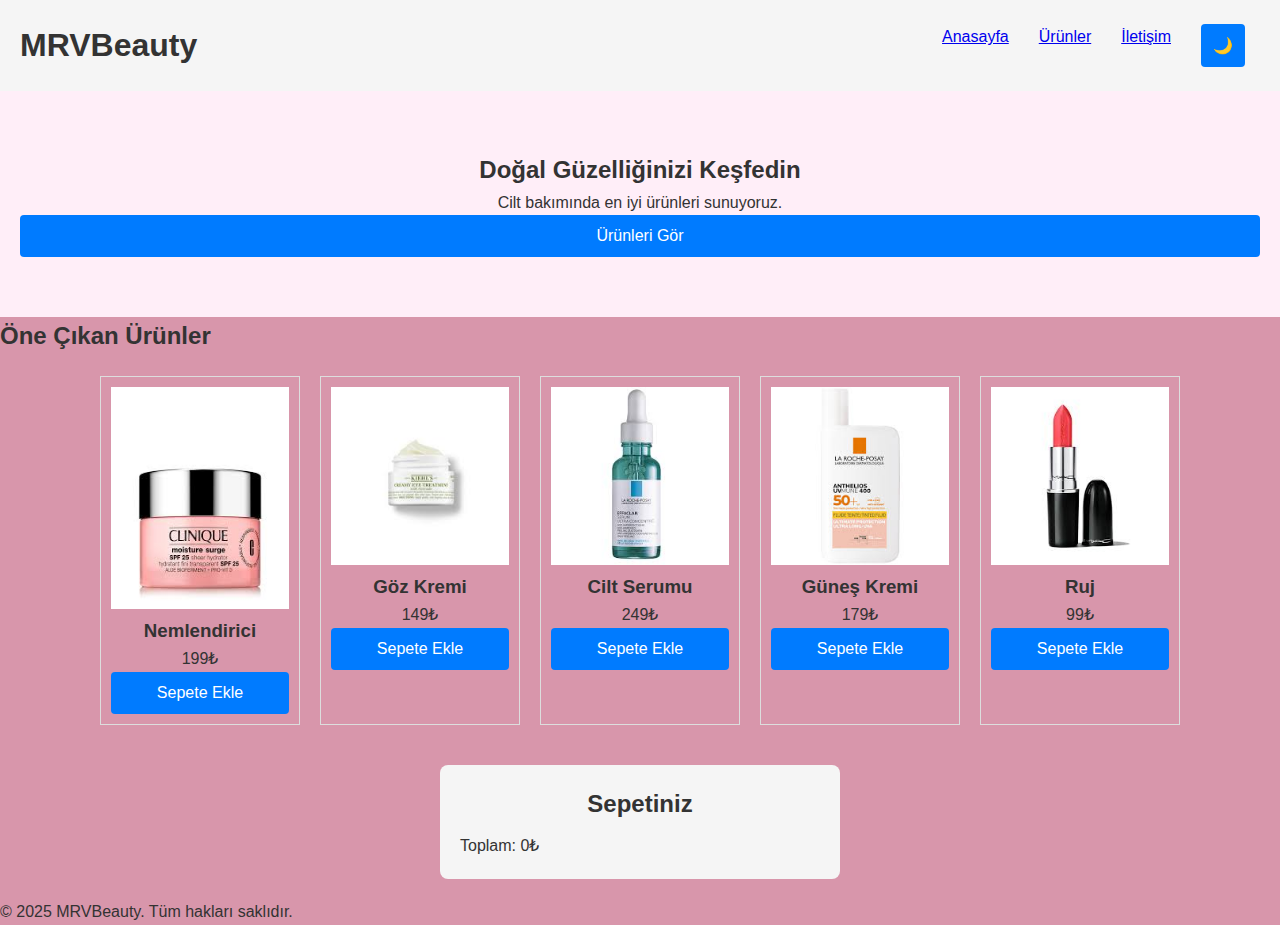
<file: index.html>
<!DOCTYPE html>
<html lang="tr">
<head>
  <meta charset="UTF-8">
  <meta name="viewport" content="width=device-width, initial-scale=1">
  <title>MRVBeauty - Anasayfa</title>
  <link rel="stylesheet" href="style.css">
</head>
<body>

  <header>
    <h1>MRVBeauty</h1>
    <nav>
      <ul>
        <li><a href="index.html">Anasayfa</a></li>
        <li><a href="products.html">Ürünler</a></li>
        <li><a href="contact.html">İletişim</a></li>
        <li><button id="darkModeToggle">🌙</button></li>
      </ul>
    </nav>
  </header>

  <section class="hero">
    <h2>Doğal Güzelliğinizi Keşfedin</h2>
    <p>Cilt bakımında en iyi ürünleri sunuyoruz.</p>
    <button onclick="scrollToProducts()">Ürünleri Gör</button>
  </section>

 

  <section class="featured" id="products">
    <h2>Öne Çıkan Ürünler</h2>
    <div class="product-grid" id="productGrid"></div>
  </section>
  <section class="cart">
    <h2>Sepetiniz</h2>
    <ul id="cartItems"></ul>
    <p id="cartTotal">Toplam: 0₺</p>
  </section>
 
    
  <footer>
    <p>&copy; 2025 MRVBeauty. Tüm hakları saklıdır.</p>
  </footer>

  <script src="script.js"></script>
</body>
</html>
</file>
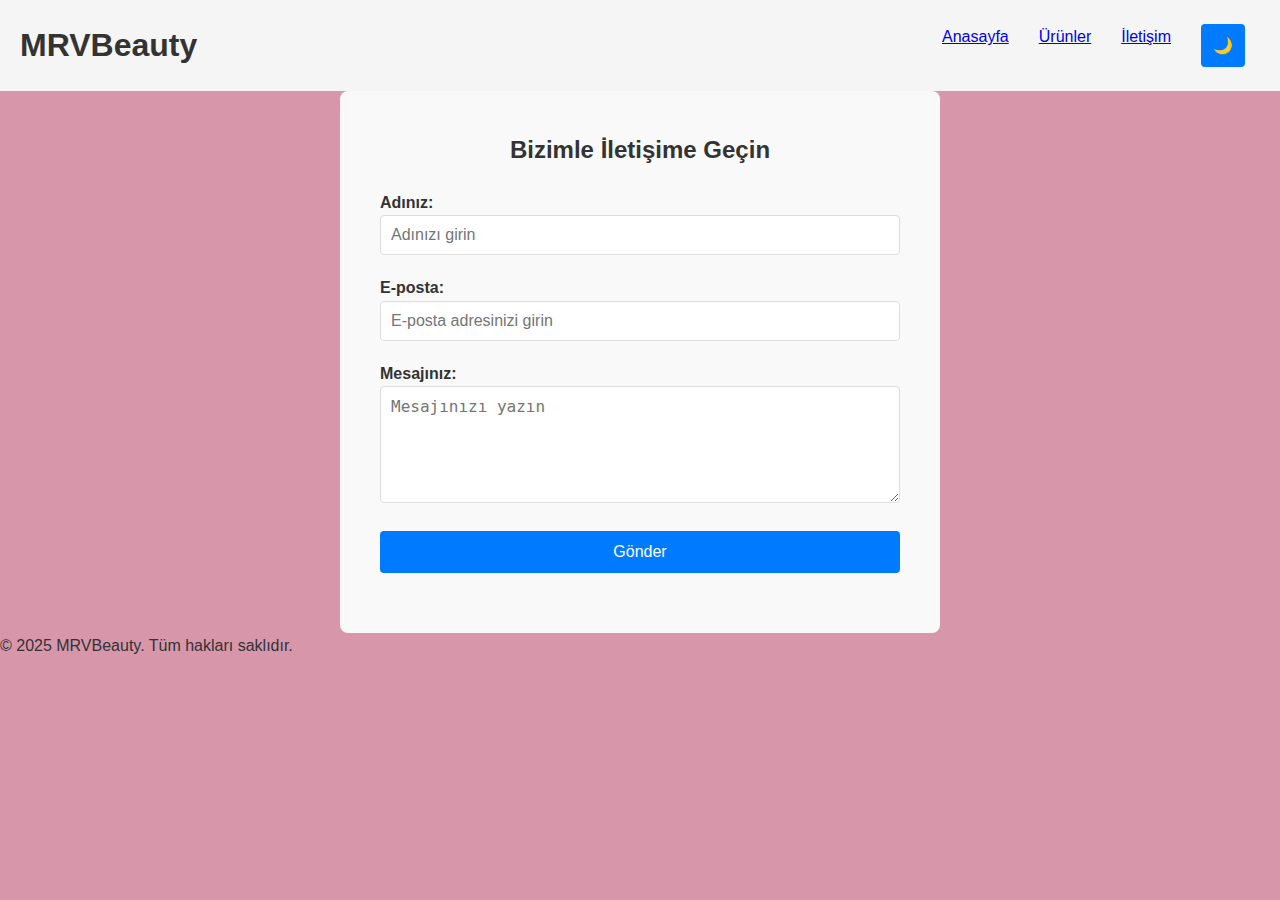
<file: contact.html>
<!DOCTYPE html>
<html lang="tr">
<head>
  <meta charset="UTF-8">
  <meta name="viewport" content="width=device-width, initial-scale=1">
  <title>İletişim - MRVBeauty</title>
  <link rel="stylesheet" href="style.css">
</head>
<body>

  <header>
    <h1>MRVBeauty</h1>
    <nav>
      <ul>
        <li><a href="index.html">Anasayfa</a></li>
        <li><a href="products.html">Ürünler</a></li>
        <li><a href="contact.html">İletişim</a></li>
        <li><button id="darkModeToggle">🌙</button></li>
      </ul>
    </nav>
  </header>

  <section class="contact-form">
    <h2>Bizimle İletişime Geçin</h2>
    <form id="contactForm" onsubmit="return validateForm()">
      <div class="form-group">
        <label for="name">Adınız:</label>
        <input type="text" id="name" name="name" placeholder="Adınızı girin" required>
      </div>
      <div class="form-group">
        <label for="email">E-posta:</label>
        <input type="email" id="email" name="email" placeholder="E-posta adresinizi girin" required>
      </div>
      <div class="form-group">
        <label for="message">Mesajınız:</label>
        <textarea id="message" name="message" rows="5" placeholder="Mesajınızı yazın" required></textarea>
      </div>
      <button type="submit">Gönder</button>
    </form>
    <p id="formMessage" style="color: green;"></p>
  </section>

  <footer>
    <p>&copy; 2025 MRVBeauty. Tüm hakları saklıdır.</p>
  </footer>

  <script src="script.js"></script>
</body>
</html>
</file>
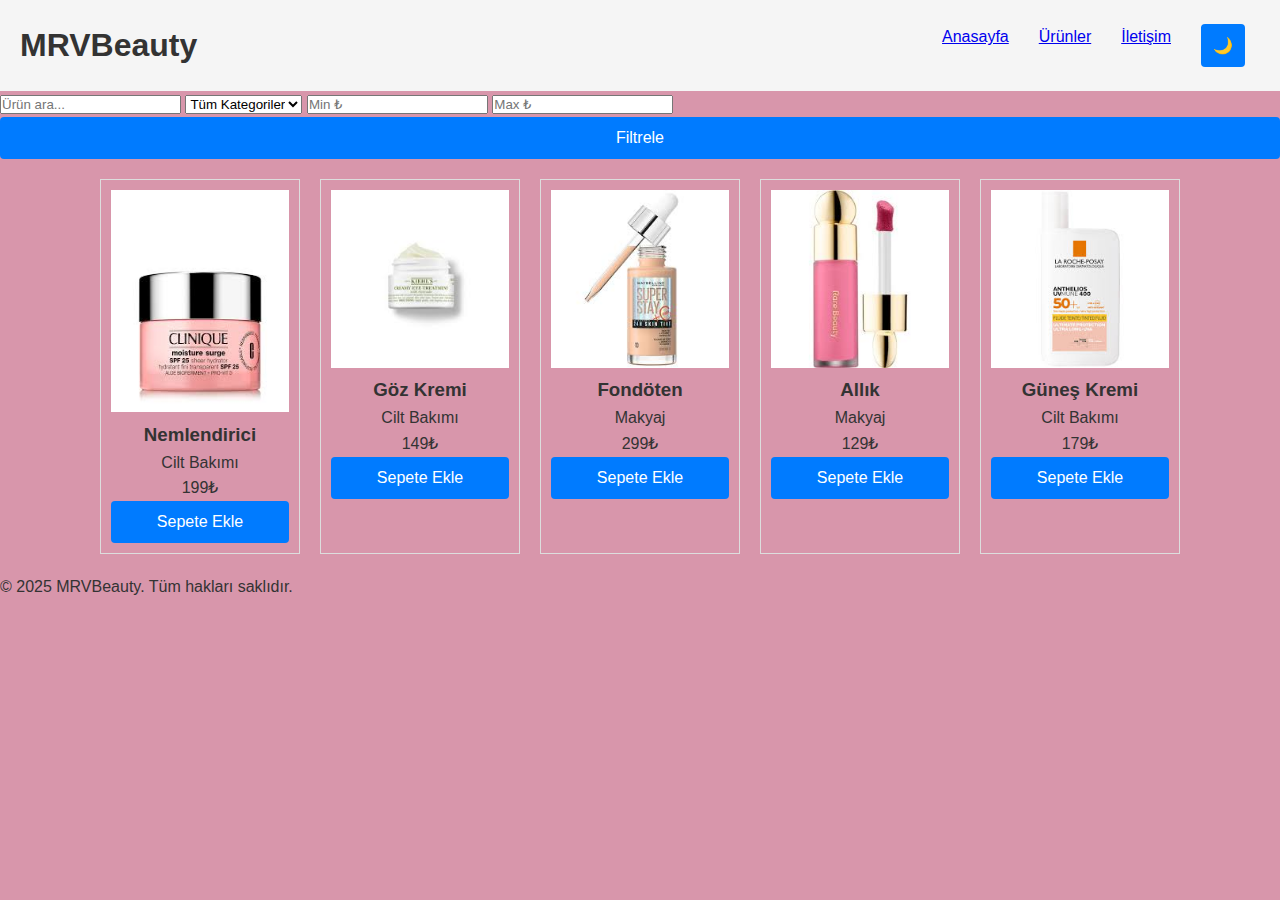
<file: products.html>
<!DOCTYPE html>
<html lang="tr">
<head>
  <meta charset="UTF-8">
  <meta name="viewport" content="width=device-width, initial-scale=1">
  <title>Ürünler - MRVBeauty</title>
  <link rel="stylesheet" href="style.css">
</head>
<body>

  <header>
    <h1>MRVBeauty</h1>
    <nav>
      <ul>
        <li><a href="index.html">Anasayfa</a></li>
        <li><a href="products.html">Ürünler</a></li>
        <li><a href="contact.html">İletişim</a></li>
        <li><button id="darkModeToggle">🌙</button></li>
      </ul>
    </nav>
  </header>

  <section class="filters">
    <input type="text" id="searchInput" placeholder="Ürün ara...">
    <select id="categoryFilter">
      <option value="Hepsi">Tüm Kategoriler</option>
      <option value="Cilt Bakımı">Cilt Bakımı</option>
      <option value="Makyaj">Makyaj</option>
    </select>
    <input type="number" id="minPrice" placeholder="Min ₺">
    <input type="number" id="maxPrice" placeholder="Max ₺">
    <button onclick="applyFilters()">Filtrele</button>
  </section>

  <section class="product-grid" id="productGrid"></section>

  <footer>
    <p>&copy; 2025 MRVBeauty. Tüm hakları saklıdır.</p>
  </footer>

  <script src="script.js"></script>
</body>
</html>
</file>
<file: style.css>
* {
    margin: 0;
    padding: 0;
    box-sizing: border-box;
  }
  
  body {
    font-family: 'Arial', sans-serif;
    background: #d896ab;
    color: #333;
    line-height: 1.6;
    transition: background 0.3s, color 0.3s;
  }
  
  header {
    background: #f5f5f5;
    padding: 20px;
    display: flex;
    justify-content: space-between;
    align-items: center;
  }
  
  nav ul {
    display: flex;
    list-style: none;
  }
  
  nav ul li {
    margin: 0 15px;
  }
  
  .hero {
    background: #ffeef8;
    padding: 60px 20px;
    text-align: center;
  }
  
  .slider {
    overflow: hidden;
    position: relative;
    width: 100%;
    height: 300px;
    margin: 30px 0;
  }
  
  .slides {
    display: flex;
    width: 300%;
    animation: slide 15s infinite;
  }
  
  .slides img {
    width: 100%;
    height: auto;
  }
  
  @keyframes slide {
    0% { transform: translateX(0); }
    33% { transform: translateX(-100%); }
    66% { transform: translateX(-200%); }
    100% { transform: translateX(0); }
  }
  
  .product-grid {
    display: flex;
    flex-wrap: wrap;
    gap: 20px;
    justify-content: center;
    padding: 20px;
  }
  
  .product-card {
    border: 1px solid #ddd;
    padding: 10px;
    width: 200px;
    text-align: center;
  }
  
  .dark-mode {
    background: #111;
    color: #eee;
  }

.contact-form {
    padding: 40px;
    max-width: 600px;
    margin: 0 auto;
    background: #f9f9f9;
    border-radius: 8px;
  }
  
  .contact-form h2 {
    text-align: center;
    margin-bottom: 20px;
  }
  
  .form-group {
    margin-bottom: 20px;
  }
  
  .form-group label {
    display: block;
    font-weight: bold;
  }
  
  .form-group input, .form-group textarea {
    width: 100%;
    padding: 10px;
    border: 1px solid #ddd;
    border-radius: 4px;
    font-size: 16px;
  }
  
  button {
    display: block;
    width: 100%;
    padding: 12px;
    background-color: #007bff;
    color: white;
    font-size: 16px;
    border: none;
    border-radius: 4px;
    cursor: pointer;
  }
  
  button:hover {
    background-color: #0056b3;
  }
  
  #formMessage {
    text-align: center;
    font-size: 18px;
    margin-top: 20px;
  }
  .cart {
    background: #f5f5f5;
    padding: 20px;
    max-width: 400px;
    margin: 20px auto;
    border-radius: 8px;
  }
  
  .cart h2 {
    margin-bottom: 10px;
    text-align: center;
  }
  
  #cartItems {
    list-style: none;
    padding: 0;
  }
  
  #cartItems li {
    margin-bottom: 10px;
    padding: 8px;
    background: #fff;
    border: 1px solid #ddd;
    border-radius: 4px;
  }
</file>
